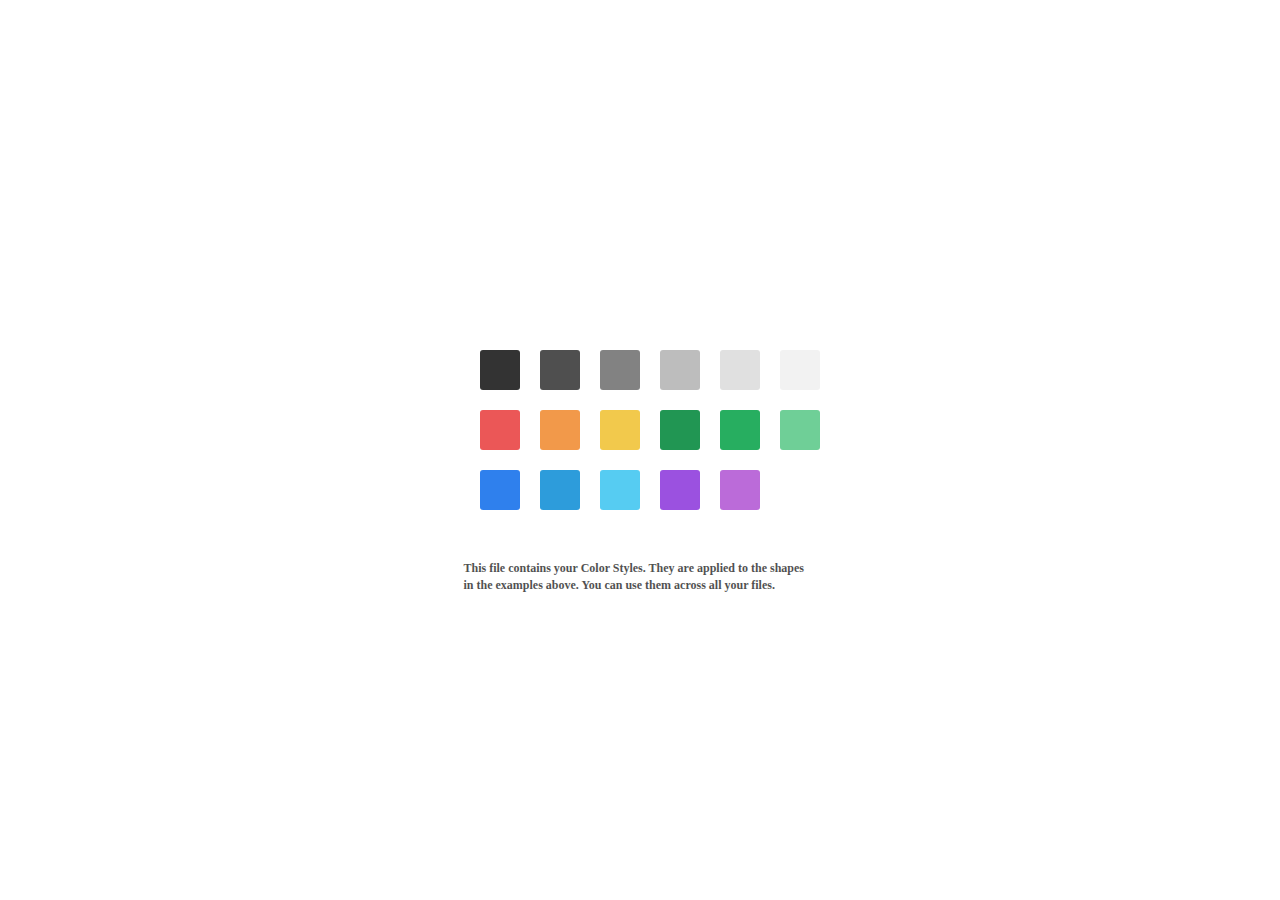
<file: figma/index.html>
<!DOCTYPE html>
<html lang="ru">
<head>
    <meta charset="UTF-8">
    <meta http-equiv="X-UA-Compatible" content="IE=edge">
    <meta name="viewport" content="width=device-width, initial-scale=1.0">
    <title>figma</title>
    <link rel="stylesheet" href="style.css">
</head>
<body>
    <div class='container'>
        <div class = 'black'></div>
        <div class = 'black_2'></div>
        <div class = 'gray'></div>
        <div class = 'gray_2'></div>
        <div class = 'white'></div>
        <div class = 'white_2'></div>
    </div>
    <div class = 'container_2'>
        <div class = 'red'></div>
        <div class = 'orange'></div>
        <div class = 'yellow'></div>
        <div class = 'green'></div>
        <div class = 'green_2'></div>
        <div class = 'green_3'></div>
    </div>
    <div class = 'container_3'>
        <div class = 'blue'></div>
        <div class = 'blue_2'></div>
        <div class = 'blue_3'></div>
        <div class = 'purple'></div>
        <div class = 'purple_2'></div>
    </div>
    <div class = 'text_container'>
        <div class='text'><b>This file contains your Color Styles. They are applied to the shapes in the examples above. You can use them across all your files.</b></div>
    </div>
    </div>
</body>
</html>
</file>
<file: figma/style.css>
* {
margin: 0px;
padding: 0px;
list-style-type: none;
box-sizing: border-box
}
.container{
display: flex;
justify-content: center;
margin-top: 350px;
margin-bottom: 20px;
flex-direction: row;
}
.black{
width: 40px;
height: 40px;
background: #333333;
border-radius: 3px;
margin-left: 20px;
}

.black_2{
width: 40px;
height: 40px;
background: #4F4F4F;
border-radius: 3px;
margin-left: 20px;
}

.gray{
width: 40px;
height: 40px;
background: #828282;
border-radius: 3px;
margin-left: 20px;
}

.gray_2{
width: 40px;
height: 40px;
background: #BDBDBD;
border-radius: 3px;
margin-left: 20px;
}

.white{
width: 40px;
height: 40px;
background: #E0E0E0;
border-radius: 3px;
margin-left: 20px;
}

.white_2{
width: 40px;
height: 40px;
background: #F2F2F2;
border-radius: 3px;
margin-left: 20px;
}

.container_2{
display: flex;
flex-direction: row;
justify-content: center;
margin: 20px;
}

.red{
width: 40px;
height: 40px;
background: #EB5757;
border-radius: 3px;
margin-left: 20px;
}

.orange{
width: 40px;
height: 40px;
background: #F2994A;
border-radius: 3px;
margin-left: 20px;
}

.yellow{
width: 40px;
height: 40px;
background: #F2C94C;
border-radius: 3px;
margin-left: 20px;
}

.green{
width: 40px;
height: 40px;
background: #219653;
border-radius: 3px;
margin-left: 20px;
}

.green_2{
width: 40px;
height: 40px;
background: #27AE60;
border-radius: 3px;
margin-left: 20px;
}

.green_3{
width: 40px;
height: 40px;
background: #6FCF97;
border-radius: 3px;
margin-left: 20px;
}

.container_3{
display: flex;
flex-direction: row;
justify-content: center;
margin: 20px;
margin-right: 80px;
    
}

.blue{
width: 40px;
height: 40px;
background: #2F80ED;
border-radius: 3px;
margin-left: 20px;
}

.blue_2{
width: 40px;
height: 40px;
background: #2D9CDB;
border-radius: 3px;
margin-left: 20px;
}

.blue_3{
width: 40px;
height: 40px;
background: #56CCF2;
border-radius: 3px;
margin-left: 20px;
}

.purple{
width: 40px;
height: 40px;
background: #9B51E0;
border-radius: 3px;
margin-left: 20px;
}

.purple_2{
width: 40px;
height: 40px;
background: #BB6BD9;
border-radius: 3px;
margin-left: 20px;
}

.text{
width: 353px;
height: 34px;
margin-top: 30px;
    
font-family: 'Roboto';
font-style: normal;
font-weight: 400;
font-size: 12px;
line-height: 17px;
    
color: #050505;
    
opacity: 0.7;
}
.text_container{  
display: flex;
flex-direction: row;
justify-content: center;
}
</file>
